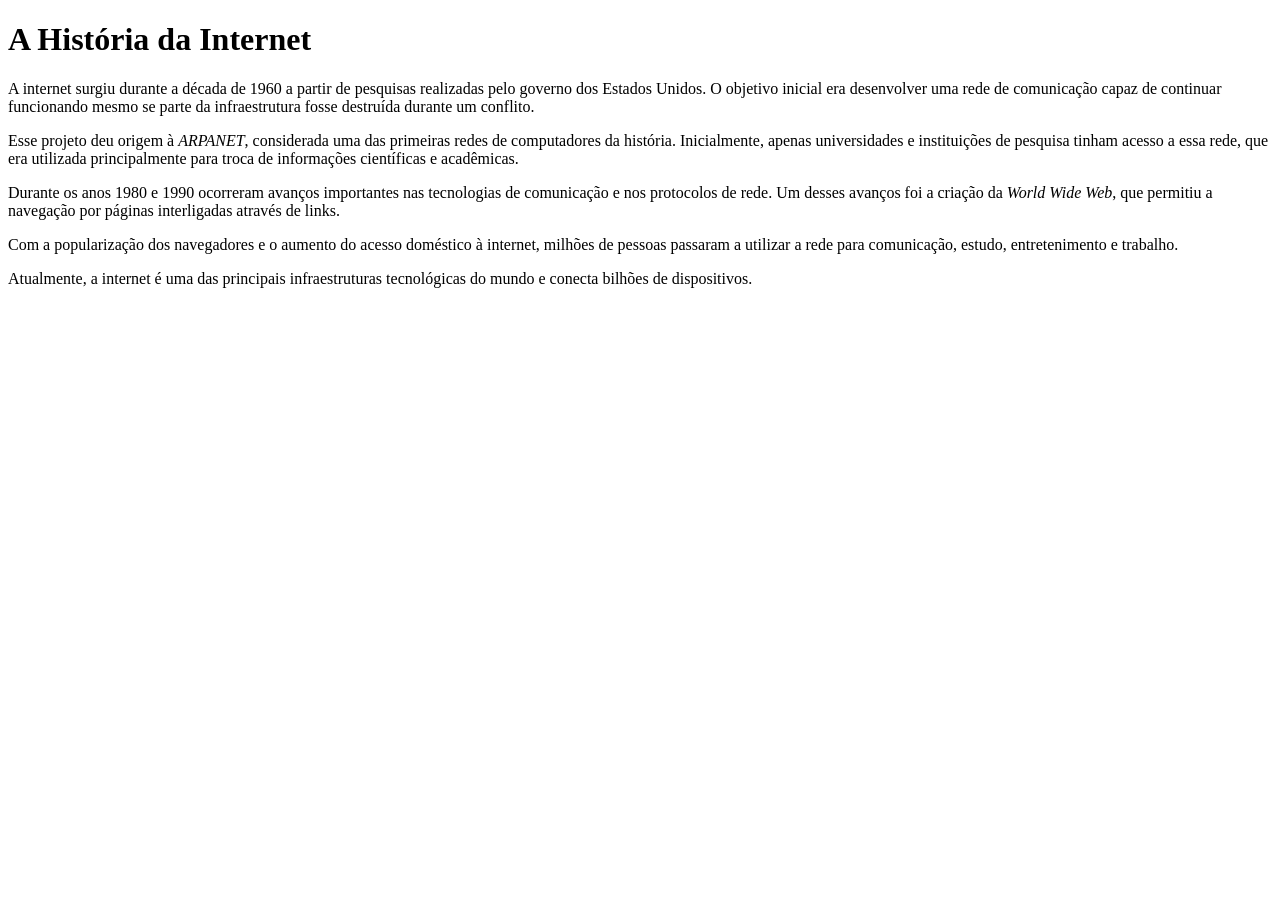
<file: Atv01/index.html>
<!DOCTYPE html>
<html lang="en">
<head>
    <meta charset="UTF-8">
    <meta name="viewport" content="width=device-width, initial-scale=1.0">
    <title>Exercicio01</title>
</head>
<body>
    <h1>A História da Internet</h1>

    <p>A internet surgiu durante a década de 1960 a partir de pesquisas realizadas pelo governo dos Estados Unidos. O objetivo inicial era desenvolver uma rede de comunicação capaz de continuar funcionando mesmo se parte da infraestrutura fosse destruída durante um conflito.</p>
    <p>Esse projeto deu origem à <i>ARPANET</i>, considerada uma das primeiras redes de computadores da história. Inicialmente, apenas universidades e instituições de pesquisa tinham acesso a essa rede, que era utilizada principalmente para troca de informações científicas e acadêmicas.</p>
    <p>Durante os anos 1980 e 1990 ocorreram avanços importantes nas tecnologias de comunicação e nos protocolos de rede. Um desses avanços foi a criação da <i>World Wide Web</i>, que permitiu a navegação por páginas interligadas através de links.</p>
    <p>Com a popularização dos navegadores e o aumento do acesso doméstico à internet, milhões de pessoas passaram a utilizar a rede para comunicação, estudo, entretenimento e trabalho.</p>
    <p>Atualmente, a internet é uma das principais infraestruturas tecnológicas do mundo e conecta bilhões de dispositivos.</p>


</body>
</html>
</file>
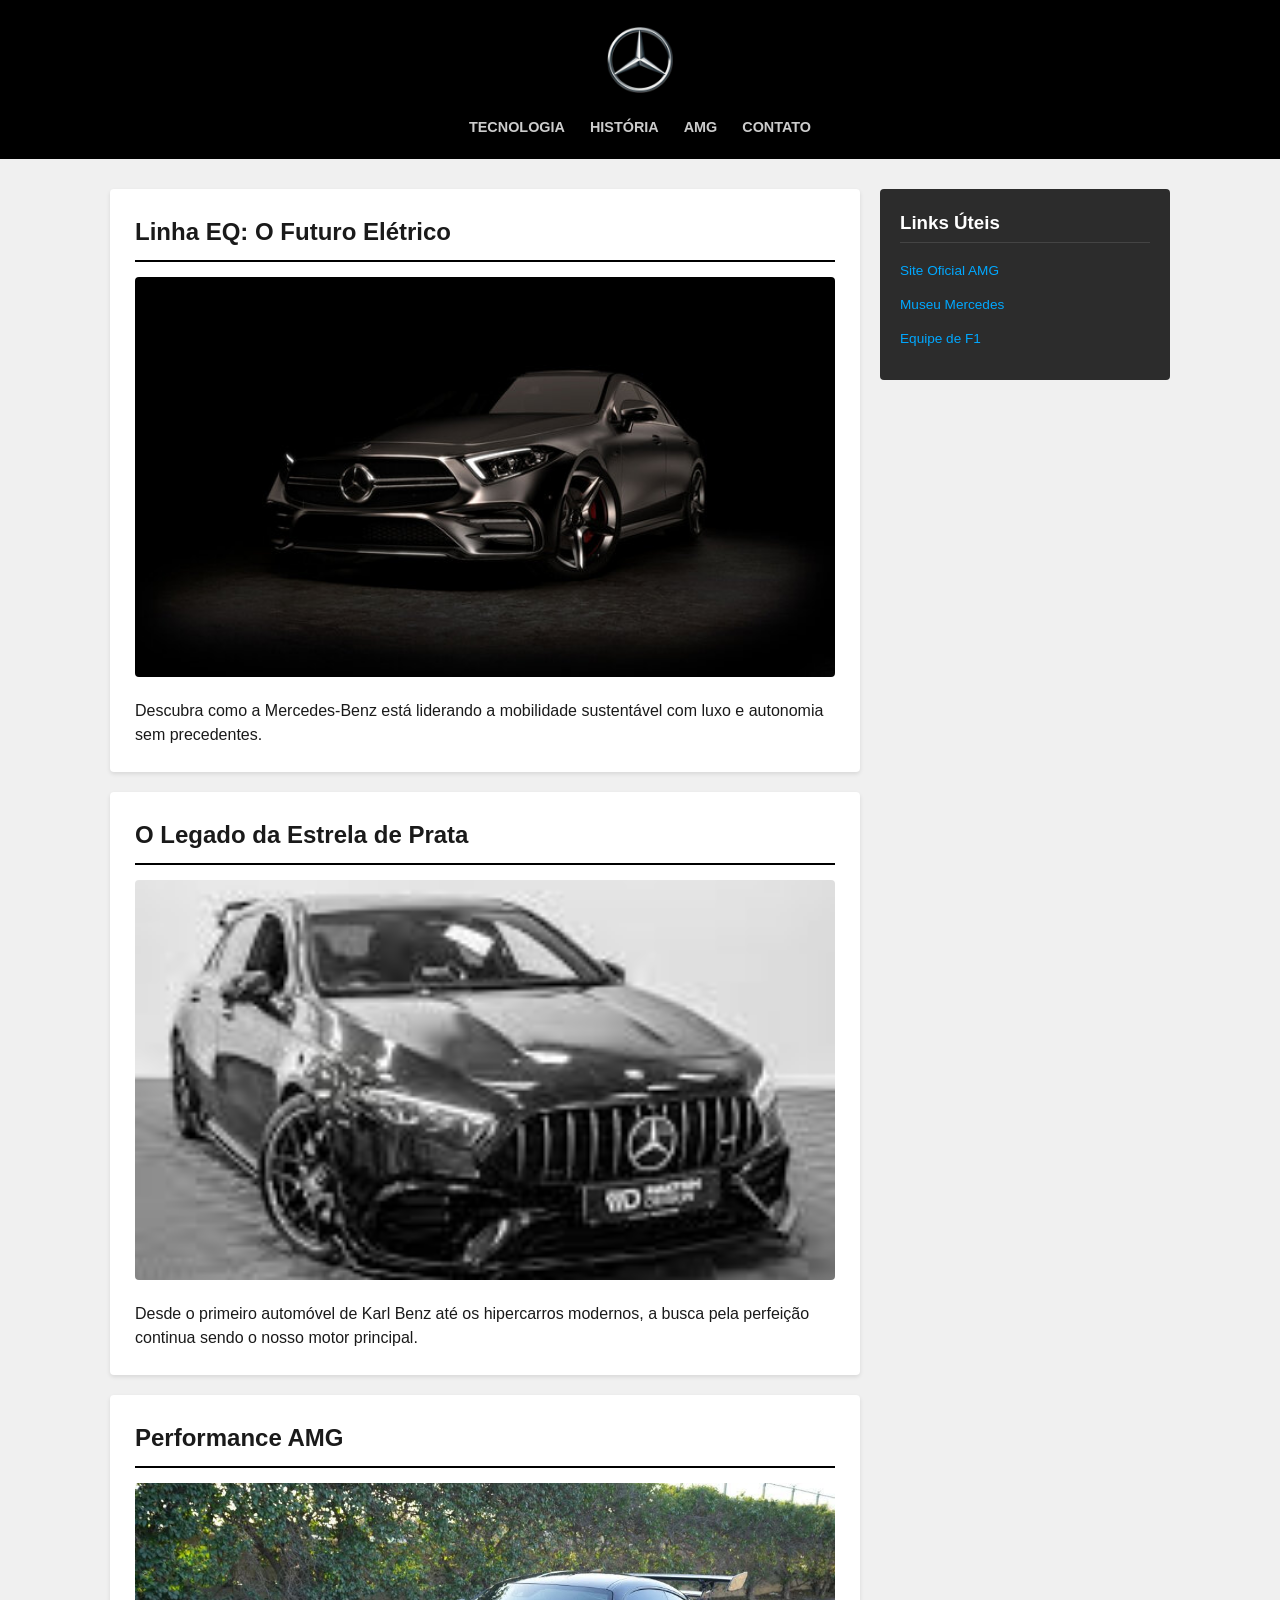
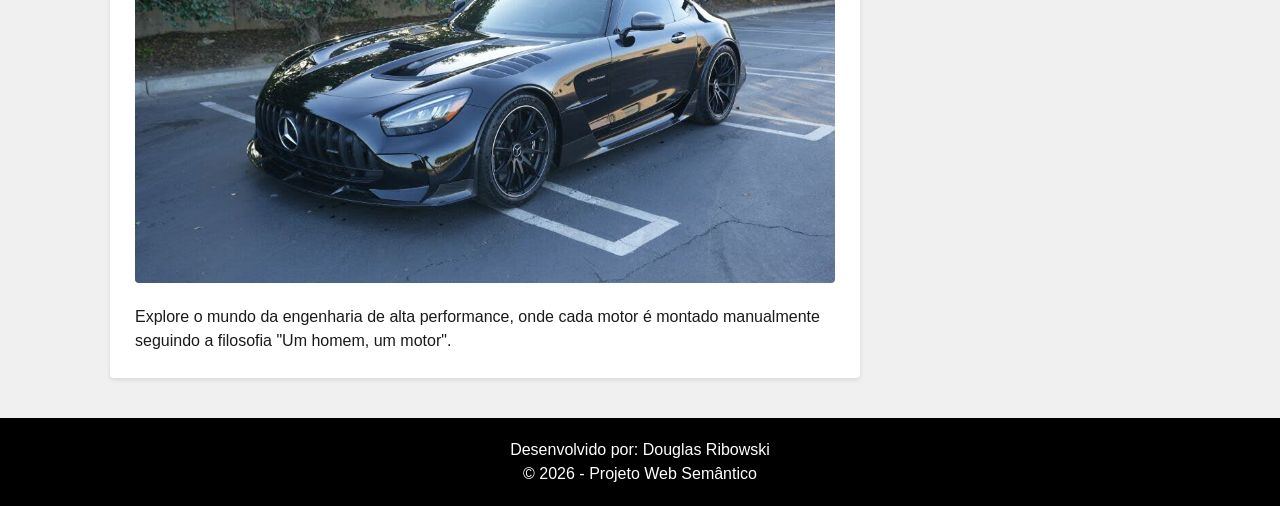
<file: atv04/index.html>
<!DOCTYPE html>
<html lang="pt-br">
<head>
    <meta charset="UTF-8">
    <meta name="viewport" content="width=device-width, initial-scale=1.0">
    <title>Mercedes-Benz Blog</title>
    <link rel="stylesheet" href="style.css">
</head>
<body>

    <header class="main-header">
        <a href="https://www.mercedes-benz.com.br" target="_blank">
            <img src="./img/logo.jpg" alt="Mercedes Logo" class="logo">
        </a>
        <nav class="main-nav">
            <ul>
                <li><a href="#tecnologia">Tecnologia</a></li>
                <li><a href="#historia">História</a></li>
                <li><a href="#amg">AMG</a></li>
                <li><a href="https://www.mercedes-benz.com.br/institucional/contato" target="_blank">Contato</a></li>
            </ul>
        </nav>
    </header>

    <div class="container">
        <main class="content-area">
            <section id="tecnologia" class="news-section">
                <h2>Linha EQ: O Futuro Elétrico</h2>
                <img src="./img/mercedessedan.jpg" alt="Mercedes Sedan" class="post-img">
                <p>Descubra como a Mercedes-Benz está liderando a mobilidade sustentável com luxo e autonomia sem precedentes.</p>
            </section>

            <article id="historia" class="featured-article">
                <h2>O Legado da Estrela de Prata</h2>
                <img src="./img/mercedesheath.jpg" alt="Mercedes Hatch" class="post-img">
                <p>Desde o primeiro automóvel de Karl Benz até os hipercarros modernos, a busca pela perfeição continua sendo o nosso motor principal.</p>
            </article>

            <section id="amg" class="performance-section">
                <h2>Performance AMG</h2>
                <img src="./img/mercedes amg.jpg" alt="Mercedes AMG GT" class="post-img">
                <p>Explore o mundo da engenharia de alta performance, onde cada motor é montado manualmente seguindo a filosofia "Um homem, um motor".</p>
            </section>
        </main>

        <aside class="sidebar">
            <h3>Links Úteis</h3>
            <ul>
                <li><a href="https://www.mercedes-amg.com" target="_blank">Site Oficial AMG</a></li>
                <li><a href="https://www.mercedes-benz.com/en/art-and-culture/museum/" target="_blank">Museu Mercedes</a></li>
                <li><a href="https://www.mercedesamgf1.com" target="_blank">Equipe de F1</a></li>
            </ul>
        </aside>
    </div>

    <footer class="main-footer">
        <p>Desenvolvido por: Douglas Ribowski</p>
        <p>&copy; 2026 - Projeto Web Semântico</p>
    </footer>

</body>
</html>
</file>
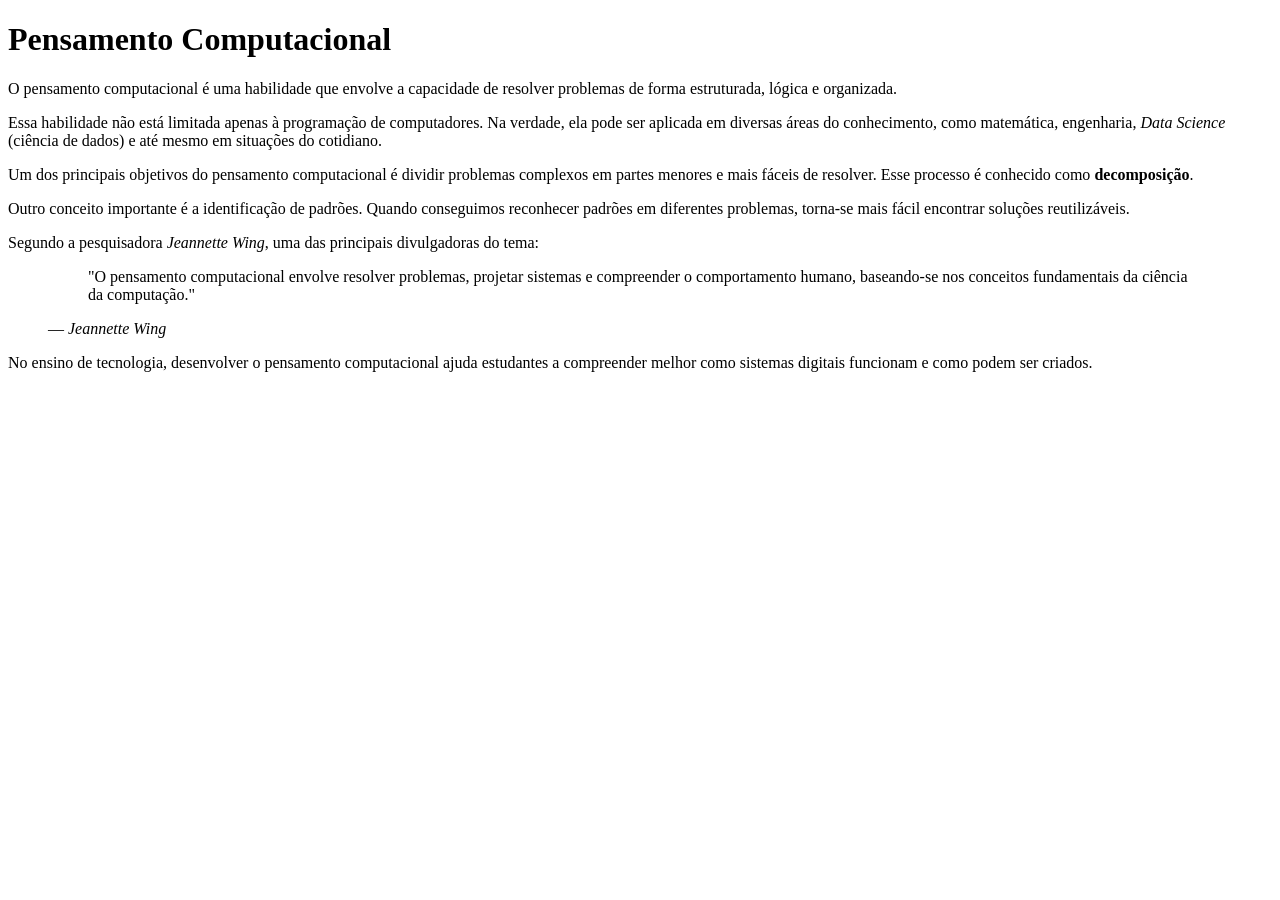
<file: Atv01/indexm.html>
<!DOCTYPE html>
<html lang="pt-br">
<head>
    <meta charset="UTF-8">
    <title>Ecercicio02</title>
</head>
<body>

    <h1>Pensamento Computacional</h1>

    <p>O pensamento computacional é uma habilidade que envolve a capacidade de resolver problemas de forma estruturada, lógica e organizada.</p>

    <p>Essa habilidade não está limitada apenas à programação de computadores. Na verdade, ela pode ser aplicada em diversas áreas do conhecimento, como matemática, engenharia, <i lang="en">Data Science</i> (ciência de dados) e até mesmo em situações do cotidiano.</p>

    <p>Um dos principais objetivos do pensamento computacional é dividir problemas complexos em partes menores e mais fáceis de resolver. Esse processo é conhecido como <b>decomposição</b>.</p>

    <p>Outro conceito importante é a identificação de padrões. Quando conseguimos reconhecer padrões em diferentes problemas, torna-se mais fácil encontrar soluções reutilizáveis.</p>

    <p>Segundo a pesquisadora <cite>Jeannette Wing</cite>, uma das principais divulgadoras do tema:</p>

    <figure>
        <blockquote cite="https://www.cs.cmu.edu/~15110-s13/Wing06-ct.pdf">
            <p>"O pensamento computacional envolve resolver problemas, projetar sistemas e compreender o comportamento humano, baseando-se nos conceitos fundamentais da ciência da computação."</p>
        </blockquote>
        <figcaption>— <cite>Jeannette Wing</cite></figcaption>
    </figure>

    <p>No ensino de tecnologia, desenvolver o pensamento computacional ajuda estudantes a compreender melhor como sistemas digitais funcionam e como podem ser criados.</p>

</body>
</html>
</file>
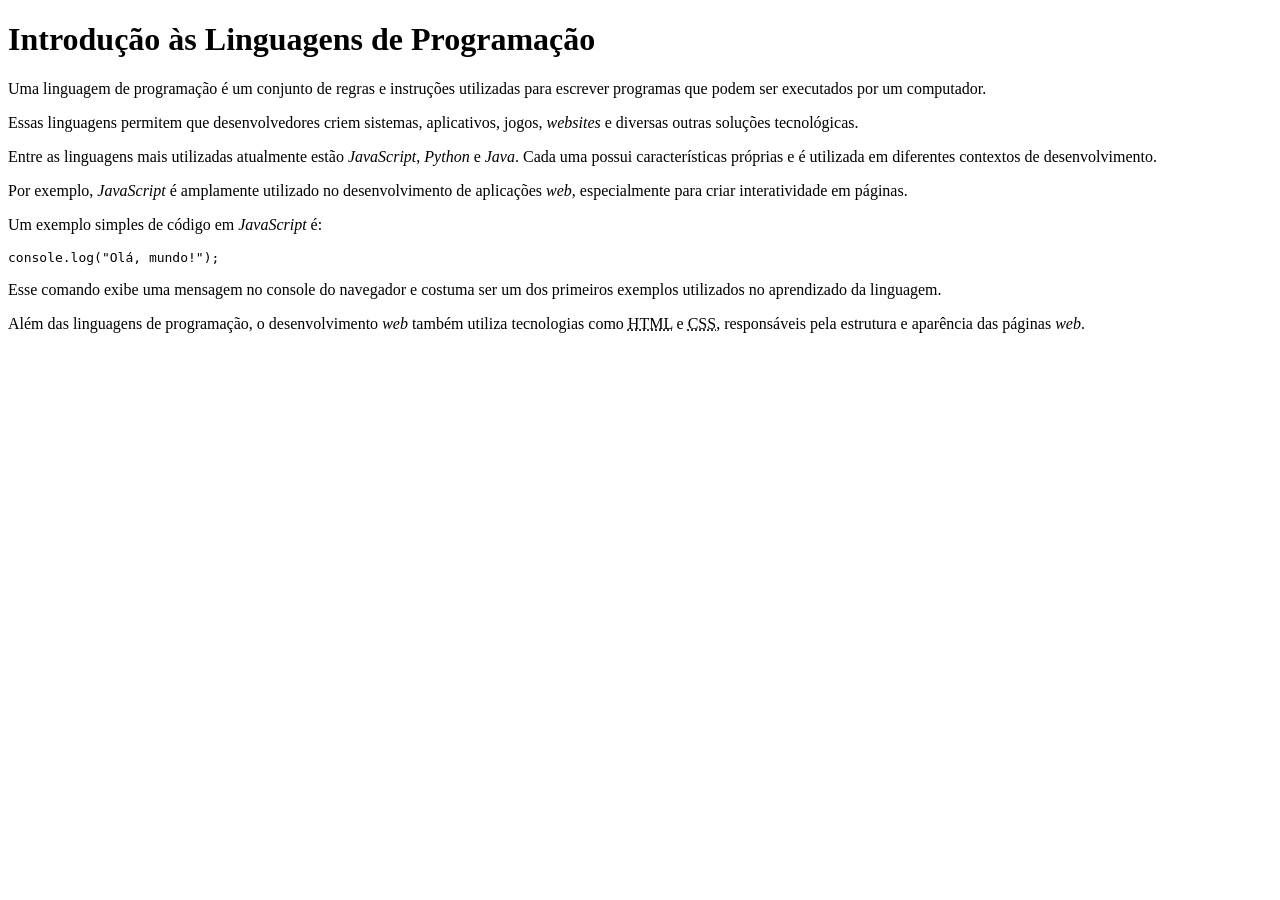
<file: Atv01/indexn.html>
<!DOCTYPE html>
<html lang="pt-br">
<head>
    <meta charset="UTF-8">
    <title>Exercicio03</title>
</head>
<body>

    <h1>Introdução às Linguagens de Programação</h1>

    <p>Uma linguagem de programação é um conjunto de regras e instruções utilizadas para escrever programas que podem ser executados por um computador.</p>

    <p>Essas linguagens permitem que desenvolvedores criem sistemas, aplicativos, jogos, <i lang="en">websites</i> e diversas outras soluções tecnológicas.</p>

    <p>Entre as linguagens mais utilizadas atualmente estão <i lang="en">JavaScript</i>, <i lang="en">Python</i> e <i lang="en">Java</i>. Cada uma possui características próprias e é utilizada em diferentes contextos de desenvolvimento.</p>

    <p>Por exemplo, <i lang="en">JavaScript</i> é amplamente utilizado no desenvolvimento de aplicações <i lang="en">web</i>, especialmente para criar interatividade em páginas.</p>

    <p>Um exemplo simples de código em <i lang="en">JavaScript</i> é:</p>

    <pre><code>console.log("Olá, mundo!");</code></pre>

    <p>Esse comando exibe uma mensagem no console do navegador e costuma ser um dos primeiros exemplos utilizados no aprendizado da linguagem.</p>

    <p>Além das linguagens de programação, o desenvolvimento <i lang="en">web</i> também utiliza tecnologias como 
        <abbr title="HyperText Markup Language">HTML</abbr> e 
        <abbr title="Cascading Style Sheets">CSS</abbr>, responsáveis pela estrutura e aparência das páginas <i lang="en">web</i>.
    </p>

</body>
</html>
</file>
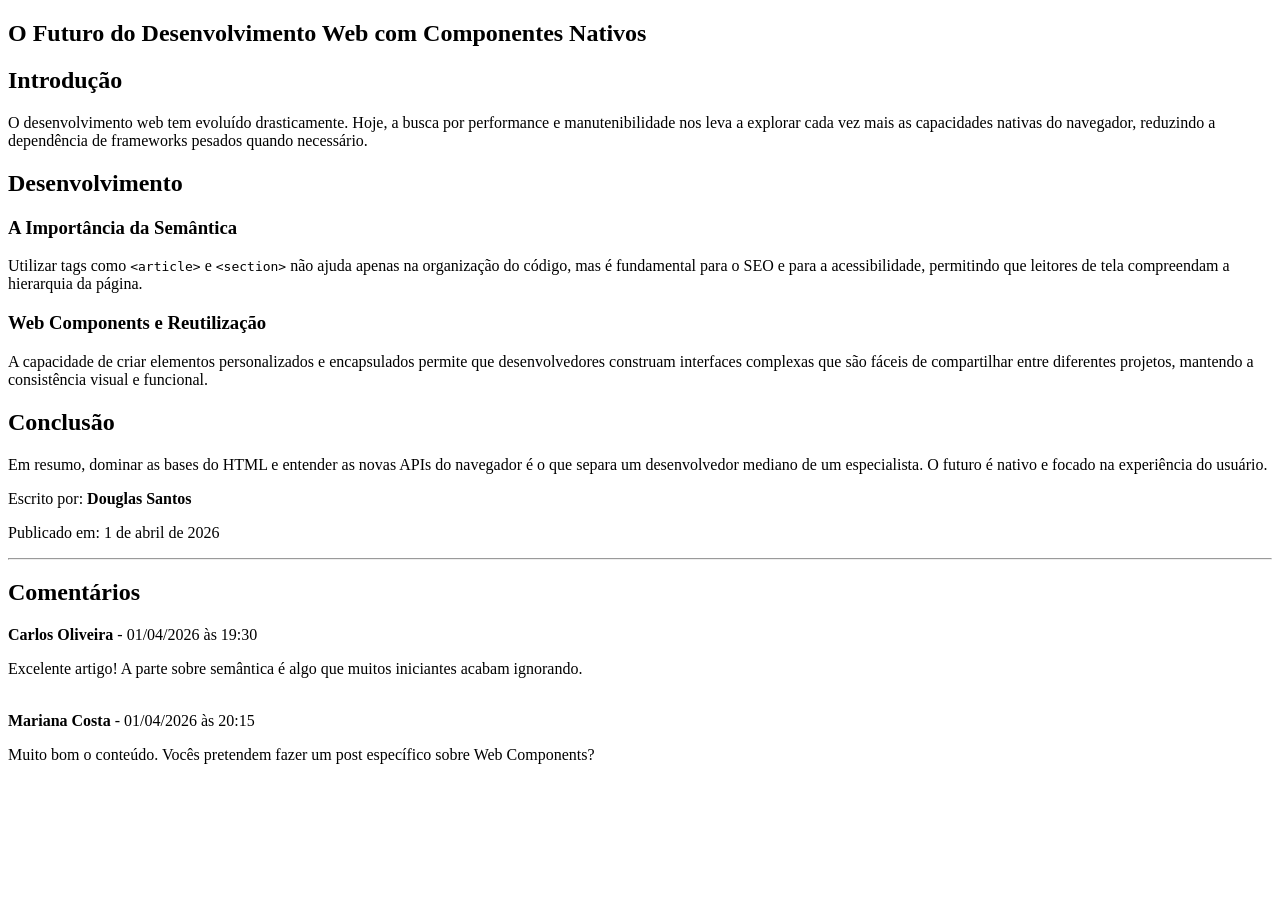
<file: atv02/exDois.html>
<!DOCTYPE html>
<html lang="pt-br">
<head>
    <meta charset="UTF-8">
    <title>Artigo de Blog - HTML Semântico</title>
</head>
<body>

    <article>
        <header>
            <h1>O Futuro do Desenvolvimento Web com Componentes Nativos</h1>
        </header>

        <section>
            <h2>Introdução</h2>
            <p>
                O desenvolvimento web tem evoluído drasticamente. Hoje, a busca por performance e 
                manutenibilidade nos leva a explorar cada vez mais as capacidades nativas do navegador, 
                reduzindo a dependência de frameworks pesados quando necessário.
            </p>
        </section>

        <section>
            <h2>Desenvolvimento</h2>
            
            <h3>A Importância da Semântica</h3>
            <p>
                Utilizar tags como <code>&lt;article&gt;</code> e <code>&lt;section&gt;</code> não ajuda apenas 
                na organização do código, mas é fundamental para o SEO e para a acessibilidade, permitindo 
                que leitores de tela compreendam a hierarquia da página.
            </p>

            <h3>Web Components e Reutilização</h3>
            <p>
                A capacidade de criar elementos personalizados e encapsulados permite que desenvolvedores 
                construam interfaces complexas que são fáceis de compartilhar entre diferentes projetos, 
                mantendo a consistência visual e funcional.
            </p>
        </section>

        <section>
            <h2>Conclusão</h2>
            <p>
                Em resumo, dominar as bases do HTML e entender as novas APIs do navegador é o que separa 
                um desenvolvedor mediano de um especialista. O futuro é nativo e focado na experiência do usuário.
            </p>
        </section>

        <footer>
            <p>Escrito por: <strong>Douglas Santos</strong></p>
            <p>Publicado em: <time datetime="2026-04-01">1 de abril de 2026</time></p>
        </footer>

        <hr>

        <section>
            <h2>Comentários</h2>

            <article>
                <header>
                    <strong>Carlos Oliveira</strong> - <time datetime="2026-04-01T19:30">01/04/2026 às 19:30</time>
                </header>
                <p>Excelente artigo! A parte sobre semântica é algo que muitos iniciantes acabam ignorando.</p>
            </article>

            <br>

            <article>
                <header>
                    <strong>Mariana Costa</strong> - <time datetime="2026-04-01T20:15">01/04/2026 às 20:15</time>
                </header>
                <p>Muito bom o conteúdo. Vocês pretendem fazer um post específico sobre Web Components?</p>
            </article>
        </section>
    </article>
</body>
</html>
</file>
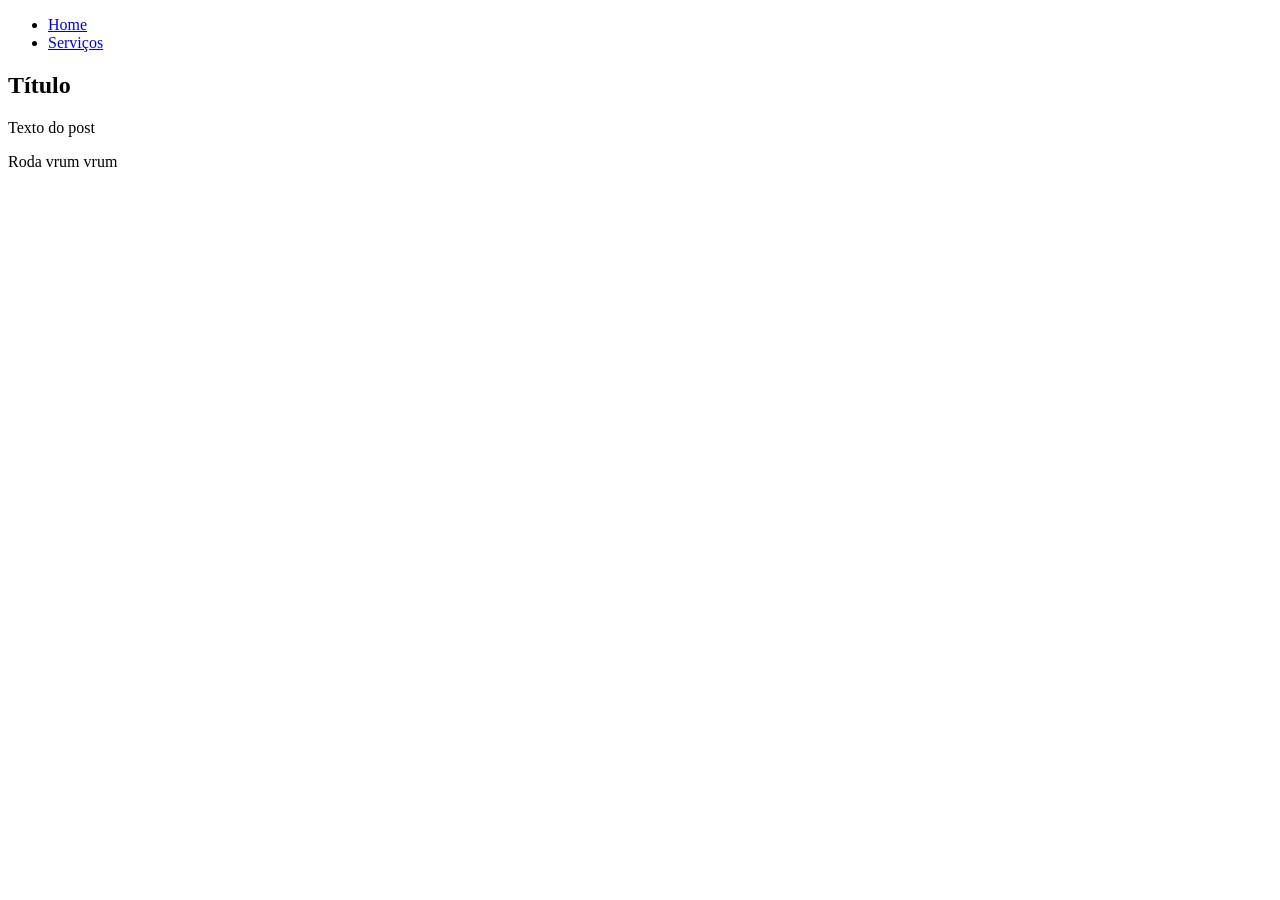
<file: atv02/exQuatro.html>
<!DOCTYPE html>
<html lang="pt-br">
<head>
    <meta charset="UTF-8">
    <meta name="viewport" content="width=device-width, initial-scale=1.0">
    <title>atvQuatro</title>
</head>
<body>
    <nav>
    <ul>
        <li><a href="#">Home</a></li>
        <li><a href="#">Serviços</a></li>
    </ul>
</nav>

<main>
    <article>
        
    <header>
        <h1>Título</h1>
    </header>
    <section>
        <p>Texto do post</p>
    </section>

    </article>
</main>

<footer>
    <p>Roda vrum vrum</p>
</footer>
</body>
</html>
</file>
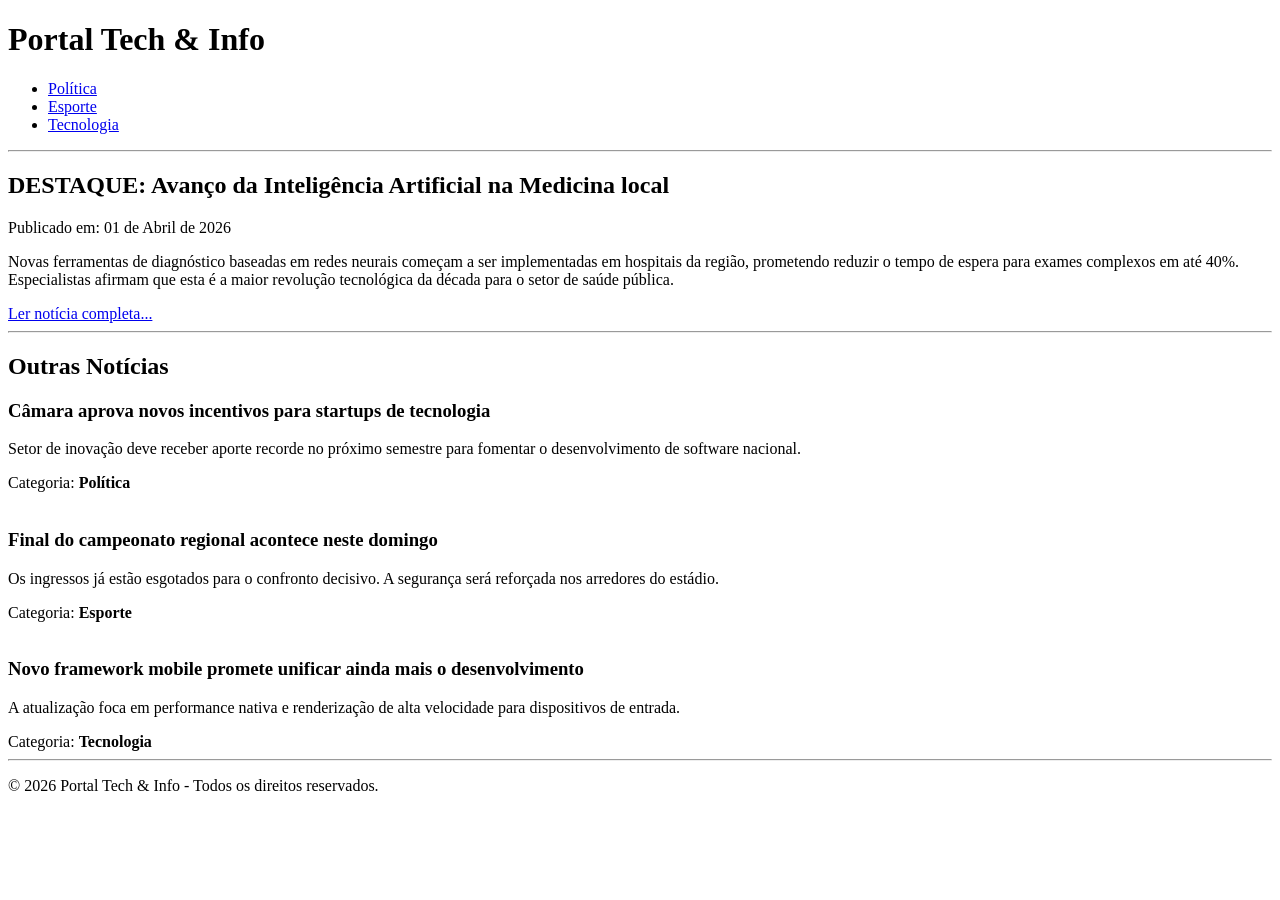
<file: atv02/exTres.html>
<!DOCTYPE html>
<html lang="pt-br">
<head>
    <meta charset="UTF-8">
    <title>Portal de Notícias - Tech & Info</title>
</head>
<body>

    <header>
        <h1>Portal Tech & Info</h1>
    </header>

    <nav>
        <ul>
            <li><a href="#politica">Política</a></li>
            <li><a href="#esporte">Esporte</a></li>
            <li><a href="#tecnologia">Tecnologia</a></li>
        </ul>
    </nav>

    <hr>

    <main>
        <section id="destaque">
            <article>
                <header>
                    <h2>DESTAQUE: Avanço da Inteligência Artificial na Medicina local</h2>
                    <p>Publicado em: <time datetime="2026-04-01">01 de Abril de 2026</time></p>
                </header>
                <p>
                    Novas ferramentas de diagnóstico baseadas em redes neurais começam a ser implementadas em hospitais da região, 
                    prometendo reduzir o tempo de espera para exames complexos em até 40%. Especialistas afirmam que esta é a 
                    maior revolução tecnológica da década para o setor de saúde pública.
                </p>
                <a href="#">Ler notícia completa...</a>
            </article>
        </section>

        <hr>

        <section id="secundarias">
            <h2>Outras Notícias</h2>

            <article>
                <h3>Câmara aprova novos incentivos para startups de tecnologia</h3>
                <p>Setor de inovação deve receber aporte recorde no próximo semestre para fomentar o desenvolvimento de software nacional.</p>
                <footer>Categoria: <strong>Política</strong></footer>
            </article>

            <br>

            <article>
                <h3>Final do campeonato regional acontece neste domingo</h3>
                <p>Os ingressos já estão esgotados para o confronto decisivo. A segurança será reforçada nos arredores do estádio.</p>
                <footer>Categoria: <strong>Esporte</strong></footer>
            </article>

            <br>

            <article>
                <h3>Novo framework mobile promete unificar ainda mais o desenvolvimento</h3>
                <p>A atualização foca em performance nativa e renderização de alta velocidade para dispositivos de entrada.</p>
                <footer>Categoria: <strong>Tecnologia</strong></footer>
            </article>
        </section>
    </main>

    <hr>

    <footer>
        <p>&copy; 2026 Portal Tech & Info - Todos os direitos reservados.</p>
    </footer>
</body>
</html>
</file>
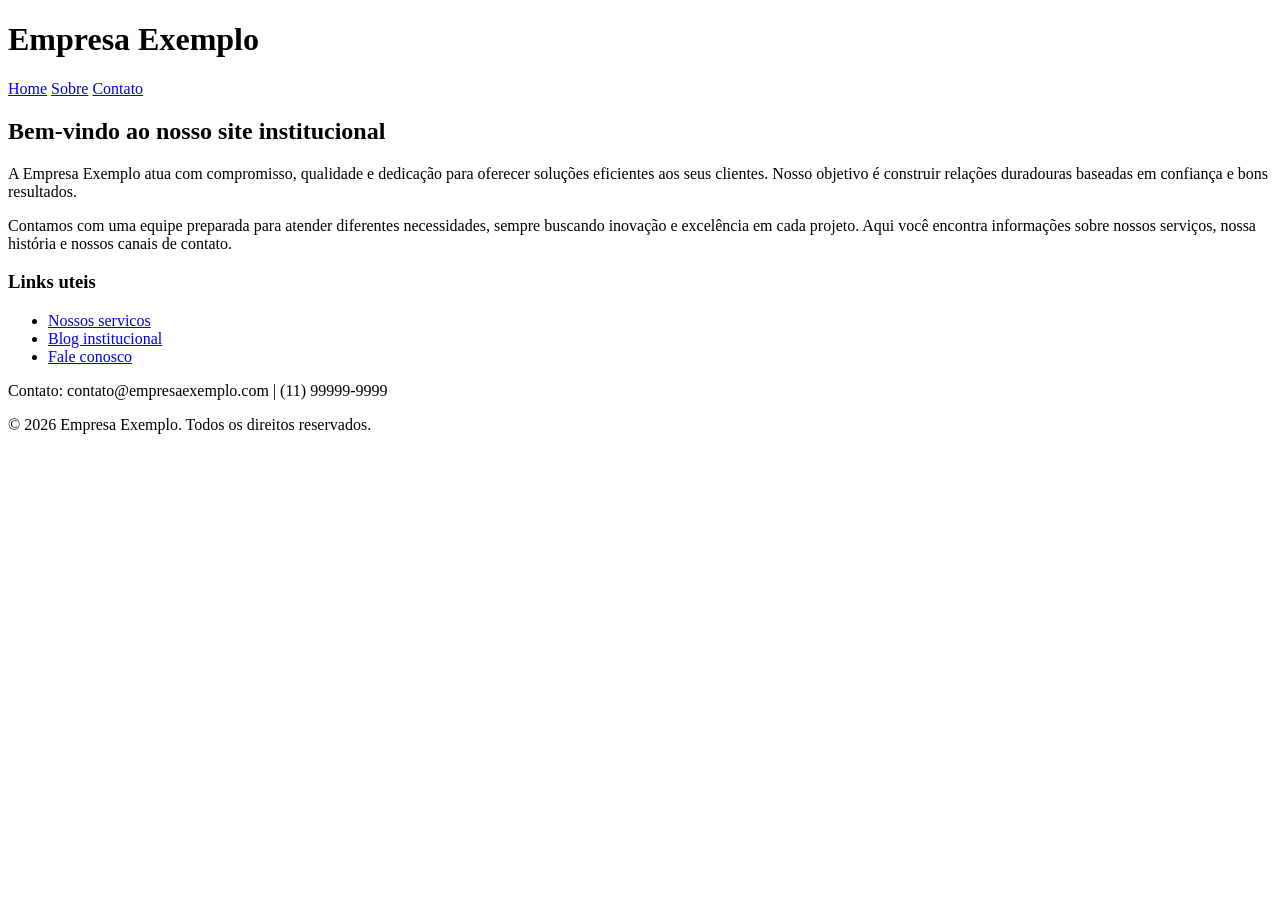
<file: atv02/exUm.html>
<!DOCTYPE html>
<html lang="pt-BR">
<head>
    <meta charset="UTF-8">
    <meta name="viewport" content="width=device-width, initial-scale=1.0">
    <title>Empresa Exemplo</title>
</head>
<body>
    <header>
        <h1>Empresa Exemplo</h1>
        <nav>
            <a href="#">Home</a>
            <a href="#">Sobre</a>
            <a href="#">Contato</a>
        </nav>
    </header>

    <main>
        <section>
            <h2>Bem-vindo ao nosso site institucional</h2>
            <p>
                A Empresa Exemplo atua com compromisso, qualidade e dedicação para oferecer
                soluções eficientes aos seus clientes. Nosso objetivo é construir relações
                duradouras baseadas em confiança e bons resultados.
            </p>
            <p>
                Contamos com uma equipe preparada para atender diferentes necessidades, sempre
                buscando inovação e excelência em cada projeto. Aqui você encontra informações
                sobre nossos serviços, nossa história e nossos canais de contato.
            </p>
        </section>

        <aside>
            <h3>Links uteis</h3>
            <ul>
                <li><a href="#">Nossos servicos</a></li>
                <li><a href="#">Blog institucional</a></li>
                <li><a href="#">Fale conosco</a></li>
            </ul>
        </aside>
    </main>

    <footer>
        <p>Contato: contato@empresaexemplo.com | (11) 99999-9999</p>
        <p>&copy; 2026 Empresa Exemplo. Todos os direitos reservados.</p>
    </footer>
</body>
</html>
</file>
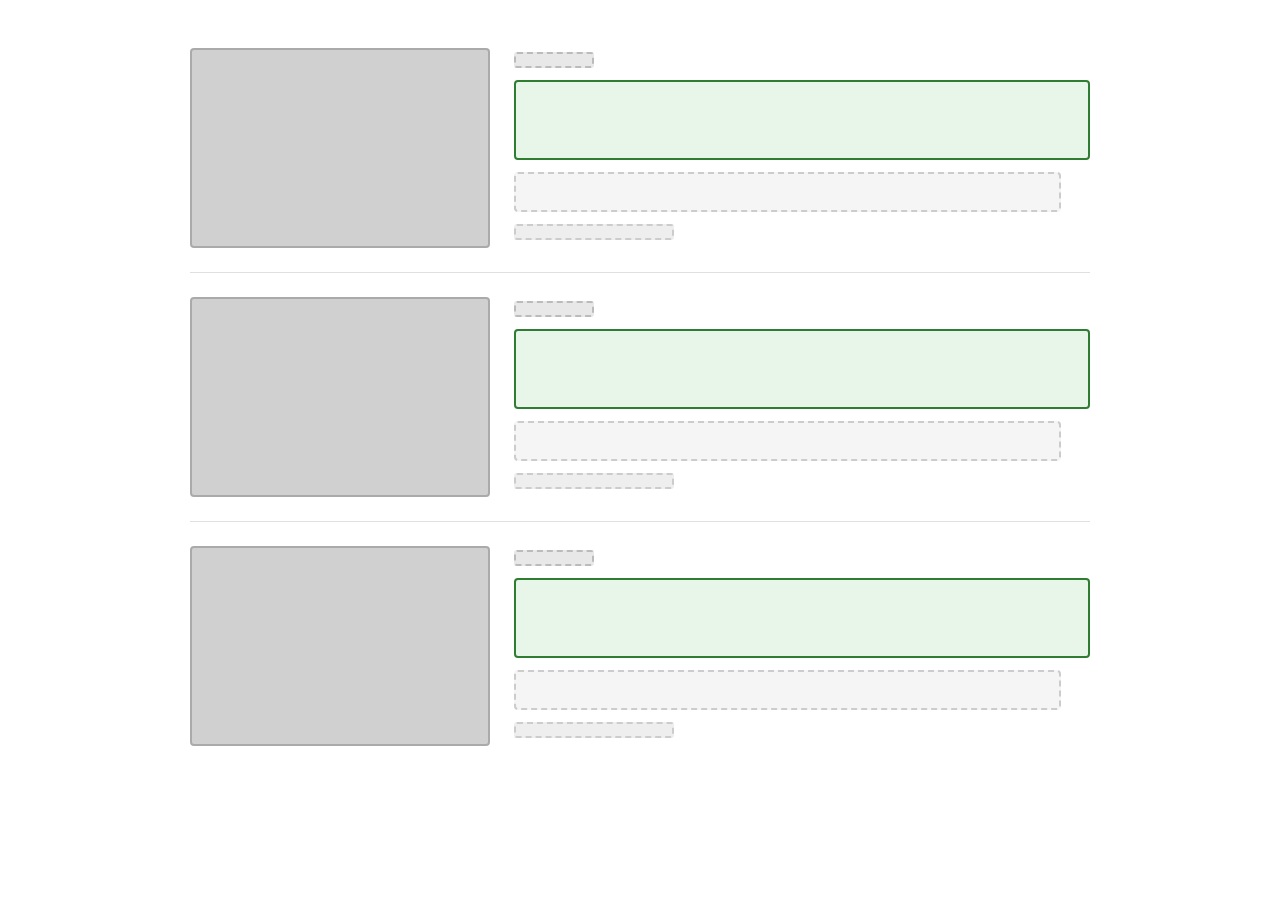
<file: atv03/layoutCinco.html>
<!DOCTYPE html>
<html lang="en">

<head>
    <meta charset="UTF-8">
    <meta name="viewport" content="width=device-width, initial-scale=1.0">
    <title>LayoutCinco</title>
    <link rel="stylesheet" href="telaCinco.css">
</head>

<body>
    <main>

        <article class="news-item">
            <div class="news-img"></div>
            <div class="news-content">
                <div class="news-category"></div>
                <div class="news-title"></div>
                <div class="news-subtitle"></div>
                <div class="news-meta"></div>
            </div>
        </article>

        <hr class="divider" />

        <article class="news-item">
            <div class="news-img"></div>
            <div class="news-content">
                <div class="news-category"></div>
                <div class="news-title"></div>
                <div class="news-subtitle"></div>
                <div class="news-meta"></div>
            </div>
        </article>

        <hr class="divider" />

        <article class="news-item">
            <div class="news-img"></div>
            <div class="news-content">
                <div class="news-category"></div>
                <div class="news-title"></div>
                <div class="news-subtitle"></div>
                <div class="news-meta"></div>
            </div>
        </article>

    </main>
</body>

</html>
</file>
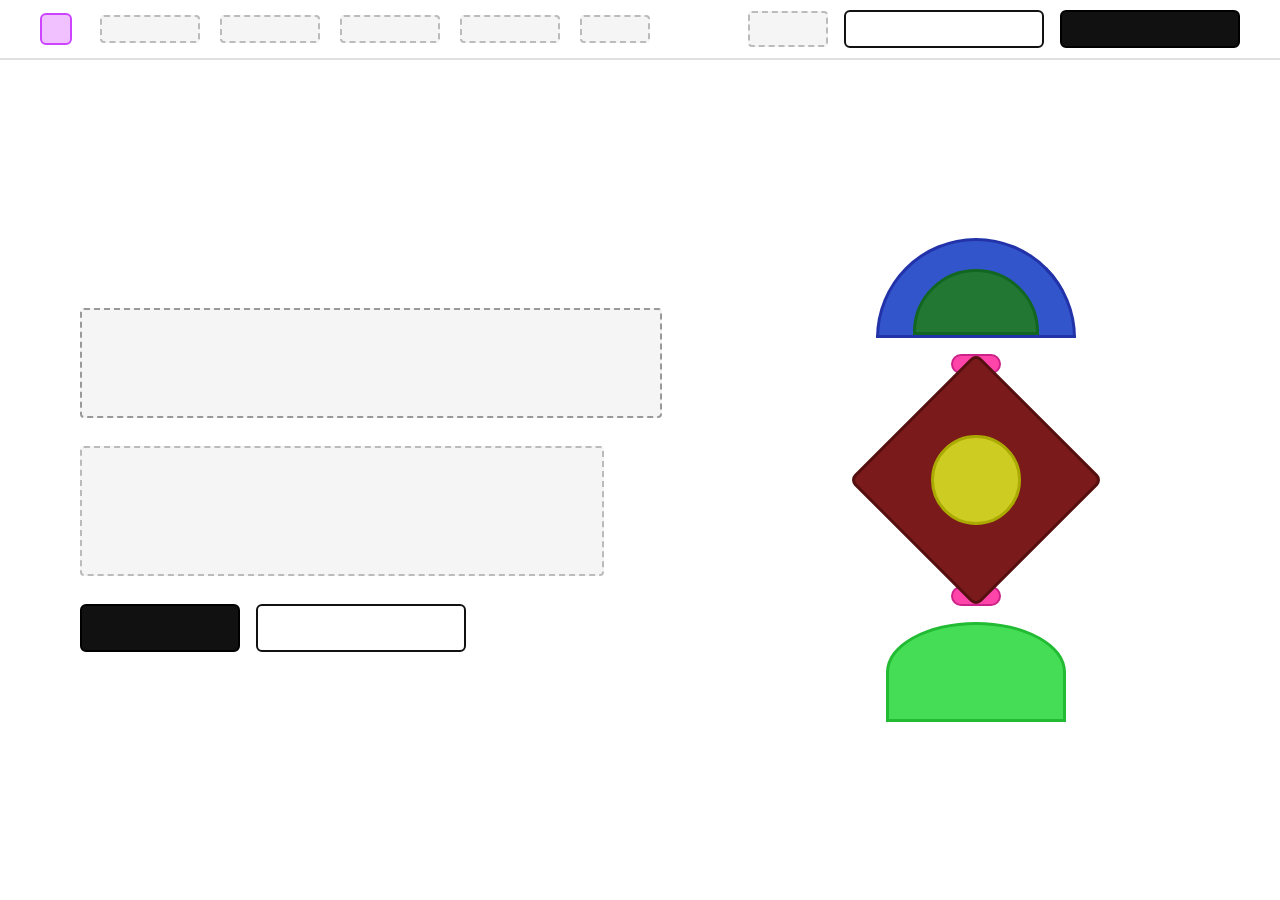
<file: atv03/layoutDois.html>
<!DOCTYPE html>
<html lang="en">

<head>
    <meta charset="UTF-8">
    <meta name="viewport" content="width=device-width, initial-scale=1.0">
    <title>LayoutDois</title>
    <link rel="stylesheet" href="telaDois.css">
</head>

<body>
    <header>
        <div class="header-left">
            <div class="logo"></div>
            <nav class="nav-links">
                <div class="nav-item"></div>
                <div class="nav-item"></div>
                <div class="nav-item"></div>
                <div class="nav-item"></div>
                <div class="nav-item-sm"></div>
            </nav>
        </div>
        <div class="header-right">
            <div class="btn-ghost"></div>
            <div class="btn-outline"></div>
            <div class="btn-solid"></div>
        </div>
    </header>

    <main>
        <section class="hero-left">
            <div class="hero-title"></div>
            <div class="hero-description"></div>
            <div class="hero-buttons">
                <div class="hero-btn-primary"></div>
                <div class="hero-btn-outline"></div>
            </div>
        </section>

        <section class="hero-right">
            <div class="deco-semicircle"></div>
            <div class="deco-pill-top"></div>
            <div class="deco-diamond">
                <div class="deco-diamond-inner"></div>
            </div>
            <div class="deco-pill-bottom"></div>
            <div class="deco-cloud"></div>
        </section>
    </main>
</body>

</html>
</file>
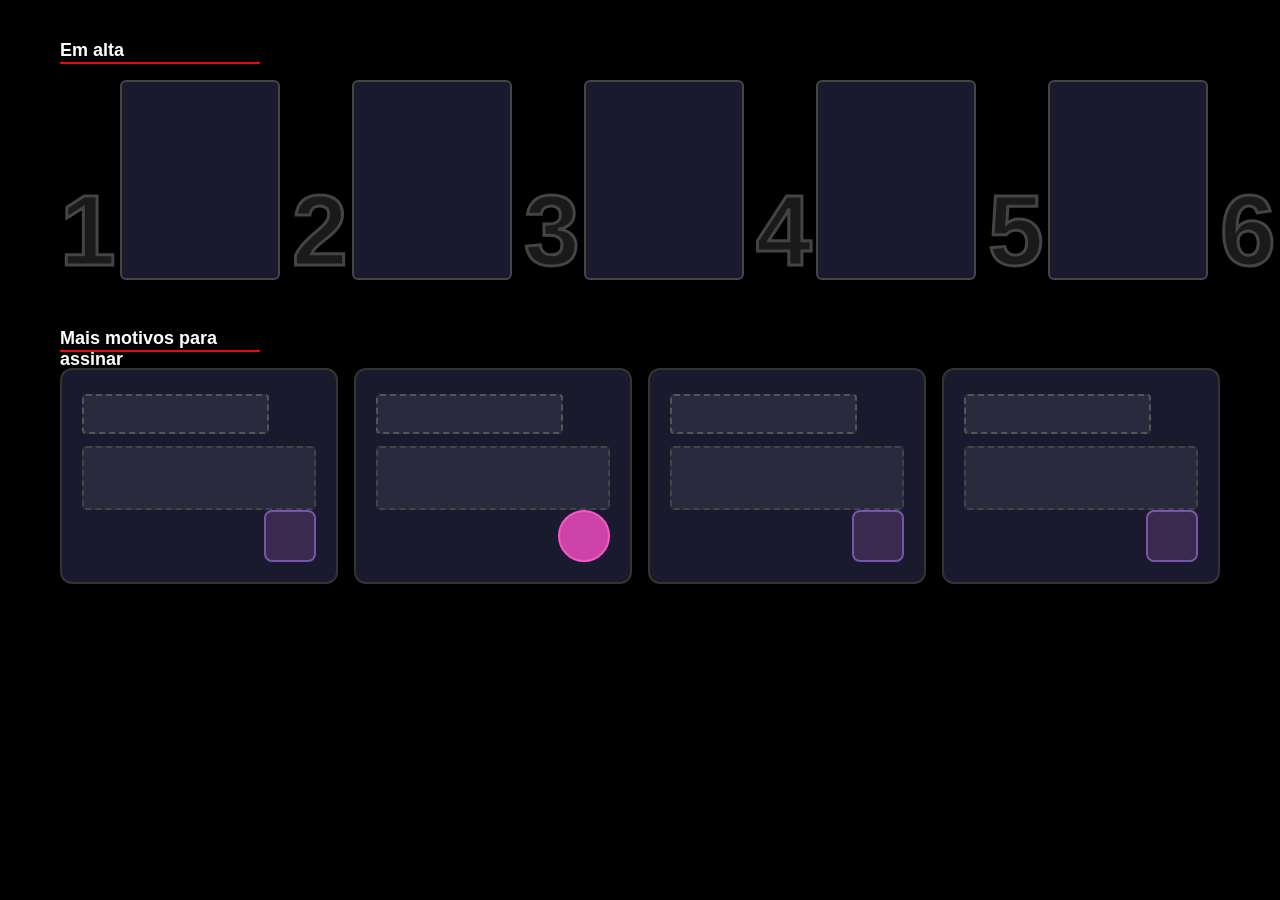
<file: atv03/layoutQuatro.html>
<!DOCTYPE html>
<html lang="en">

<head>
    <meta charset="UTF-8">
    <meta name="viewport" content="width=device-width, initial-scale=1.0">
    <title>LayoutQuatro</title>
    <link rel="stylesheet" href="telaquatro.css">
</head>

<body>
    <main>

    <section class="trending">
        <h2 class="section-title">Em alta</h2>
        <div class="carousel">
            <div class="card">
                <div class="card-number">1</div>
                <div class="card-img"></div>
            </div>
            <div class="card">
                <div class="card-number">2</div>
                <div class="card-img"></div>
            </div>
            <div class="card">
                <div class="card-number">3</div>
                <div class="card-img"></div>
            </div>
            <div class="card">
                <div class="card-number">4</div>
                <div class="card-img"></div>
            </div>
            <div class="card">
                <div class="card-number">5</div>
                <div class="card-img"></div>
            </div>
            <div class="card">
                <div class="card-number">6</div>
                <div class="card-img"></div>
            </div>
            <div class="carousel-arrow"></div>
        </div>
    </section>

    <section class="reasons">
        <h2 class="section-title">Mais motivos para assinar</h2>
        <div class="cards-grid">
            <div class="reason-card">
                <div class="reason-text-block">
                    <div class="reason-title"></div>
                    <div class="reason-desc"></div>
                </div>
                <div class="reason-icon"></div>
            </div>
            <div class="reason-card">
                <div class="reason-text-block">
                    <div class="reason-title"></div>
                    <div class="reason-desc"></div>
                </div>
                <div class="reason-icon icon-circle"></div>
            </div>
            <div class="reason-card">
                <div class="reason-text-block">
                    <div class="reason-title"></div>
                    <div class="reason-desc"></div>
                </div>
                <div class="reason-icon"></div>
            </div>
            <div class="reason-card">
                <div class="reason-text-block">
                    <div class="reason-title"></div>
                    <div class="reason-desc"></div>
                </div>
                <div class="reason-icon"></div>
            </div>
        </div>
    </section>

    </main>
</body>

</html>
</file>
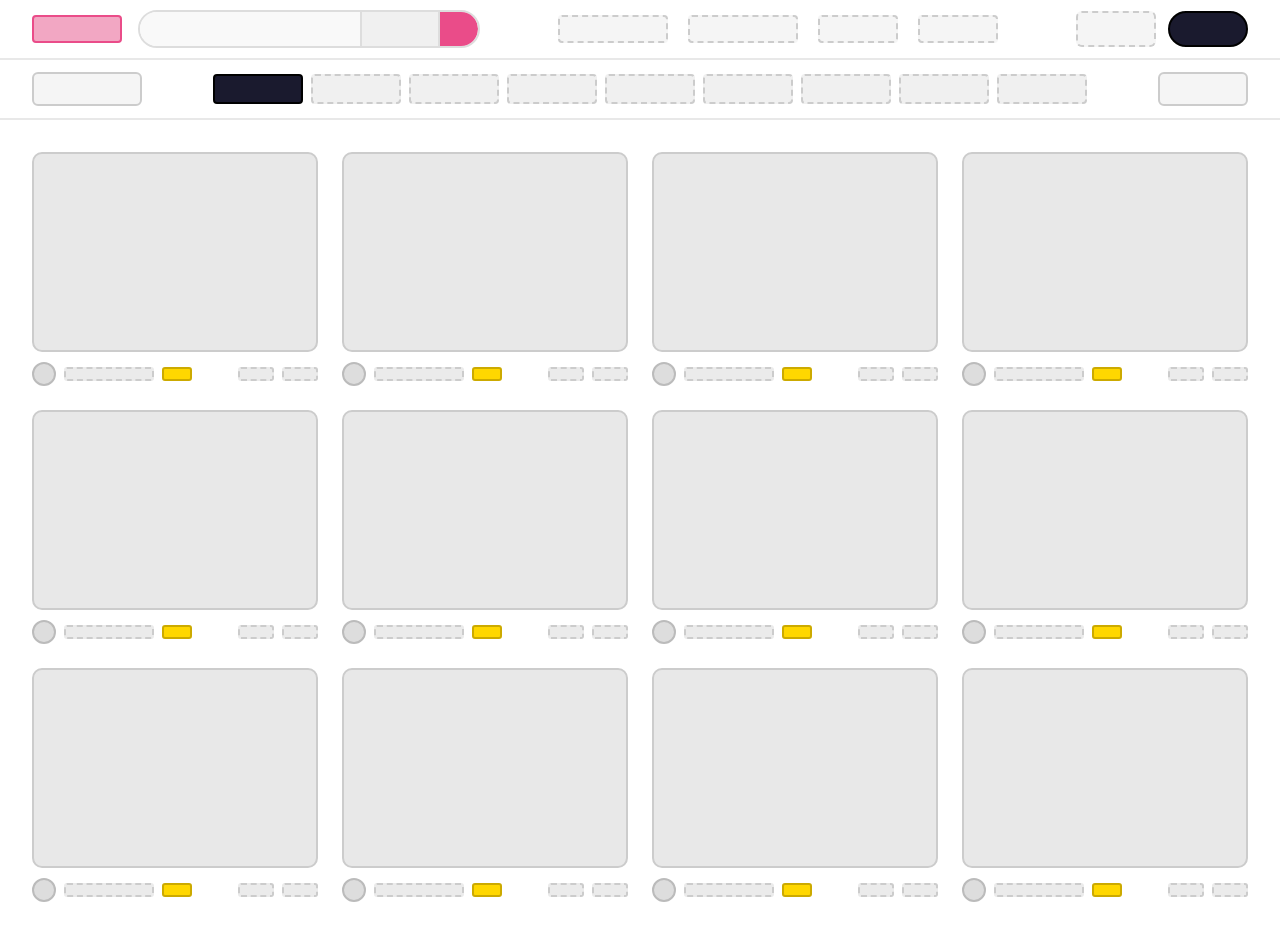
<file: atv03/layoutSeis.html>
<!DOCTYPE html>
<html lang="en">

<head>
    <meta charset="UTF-8">
    <meta name="viewport" content="width=device-width, initial-scale=1.0">
    <title>LayoutSeis</title>
    <link rel="stylesheet" href="telaSeis.css">
</head>

<body>
    <header>
        <div class="header-left">
            <div class="logo"></div>
            <div class="search-bar">
                <div class="search-input"></div>
                <div class="search-dropdown"></div>
                <div class="search-btn"></div>
            </div>
        </div>
        <nav class="header-nav">
            <div class="nav-item"></div>
            <div class="nav-item"></div>
            <div class="nav-item-sm"></div>
            <div class="nav-item-sm"></div>
        </nav>
        <div class="header-right">
            <div class="btn-ghost"></div>
            <div class="btn-solid"></div>
        </div>
    </header>

    <div class="filters-bar">
        <div class="filter-dropdown"></div>
        <div class="filter-tags">
            <div class="tag active"></div>
            <div class="tag"></div>
            <div class="tag"></div>
            <div class="tag"></div>
            <div class="tag"></div>
            <div class="tag"></div>
            <div class="tag"></div>
            <div class="tag"></div>
            <div class="tag"></div>
        </div>
        <div class="filter-btn"></div>
    </div>

    <main>
        <div class="grid">

            <div class="shot-card">
                <div class="shot-img"></div>
                <div class="shot-info">
                    <div class="shot-author">
                        <div class="avatar"></div>
                        <div class="author-name"></div>
                        <div class="badge"></div>
                    </div>
                    <div class="shot-stats">
                        <div class="stat"></div>
                        <div class="stat"></div>
                    </div>
                </div>
            </div>

            <div class="shot-card">
                <div class="shot-img"></div>
                <div class="shot-info">
                    <div class="shot-author">
                        <div class="avatar"></div>
                        <div class="author-name"></div>
                        <div class="badge"></div>
                    </div>
                    <div class="shot-stats">
                        <div class="stat"></div>
                        <div class="stat"></div>
                    </div>
                </div>
            </div>

            <div class="shot-card">
                <div class="shot-img"></div>
                <div class="shot-info">
                    <div class="shot-author">
                        <div class="avatar"></div>
                        <div class="author-name"></div>
                        <div class="badge"></div>
                    </div>
                    <div class="shot-stats">
                        <div class="stat"></div>
                        <div class="stat"></div>
                    </div>
                </div>
            </div>

            <div class="shot-card">
                <div class="shot-img"></div>
                <div class="shot-info">
                    <div class="shot-author">
                        <div class="avatar"></div>
                        <div class="author-name"></div>
                        <div class="badge"></div>
                    </div>
                    <div class="shot-stats">
                        <div class="stat"></div>
                        <div class="stat"></div>
                    </div>
                </div>
            </div>

            <div class="shot-card">
                <div class="shot-img"></div>
                <div class="shot-info">
                    <div class="shot-author">
                        <div class="avatar"></div>
                        <div class="author-name"></div>
                        <div class="badge"></div>
                    </div>
                    <div class="shot-stats">
                        <div class="stat"></div>
                        <div class="stat"></div>
                    </div>
                </div>
            </div>

            <div class="shot-card">
                <div class="shot-img"></div>
                <div class="shot-info">
                    <div class="shot-author">
                        <div class="avatar"></div>
                        <div class="author-name"></div>
                        <div class="badge"></div>
                    </div>
                    <div class="shot-stats">
                        <div class="stat"></div>
                        <div class="stat"></div>
                    </div>
                </div>
            </div>

            <div class="shot-card">
                <div class="shot-img"></div>
                <div class="shot-info">
                    <div class="shot-author">
                        <div class="avatar"></div>
                        <div class="author-name"></div>
                        <div class="badge"></div>
                    </div>
                    <div class="shot-stats">
                        <div class="stat"></div>
                        <div class="stat"></div>
                    </div>
                </div>
            </div>

            <div class="shot-card">
                <div class="shot-img"></div>
                <div class="shot-info">
                    <div class="shot-author">
                        <div class="avatar"></div>
                        <div class="author-name"></div>
                        <div class="badge"></div>
                    </div>
                    <div class="shot-stats">
                        <div class="stat"></div>
                        <div class="stat"></div>
                    </div>
                </div>
            </div>

            <div class="shot-card">
                <div class="shot-img"></div>
                <div class="shot-info">
                    <div class="shot-author">
                        <div class="avatar"></div>
                        <div class="author-name"></div>
                        <div class="badge"></div>
                    </div>
                    <div class="shot-stats">
                        <div class="stat"></div>
                        <div class="stat"></div>
                    </div>
                </div>
            </div>

            <div class="shot-card">
                <div class="shot-img"></div>
                <div class="shot-info">
                    <div class="shot-author">
                        <div class="avatar"></div>
                        <div class="author-name"></div>
                        <div class="badge"></div>
                    </div>
                    <div class="shot-stats">
                        <div class="stat"></div>
                        <div class="stat"></div>
                    </div>
                </div>
            </div>

            <div class="shot-card">
                <div class="shot-img"></div>
                <div class="shot-info">
                    <div class="shot-author">
                        <div class="avatar"></div>
                        <div class="author-name"></div>
                        <div class="badge"></div>
                    </div>
                    <div class="shot-stats">
                        <div class="stat"></div>
                        <div class="stat"></div>
                    </div>
                </div>
            </div>

            <div class="shot-card">
                <div class="shot-img"></div>
                <div class="shot-info">
                    <div class="shot-author">
                        <div class="avatar"></div>
                        <div class="author-name"></div>
                        <div class="badge"></div>
                    </div>
                    <div class="shot-stats">
                        <div class="stat"></div>
                        <div class="stat"></div>
                    </div>
                </div>
            </div>

        </div>
    </main>

</body>

</html>
</file>
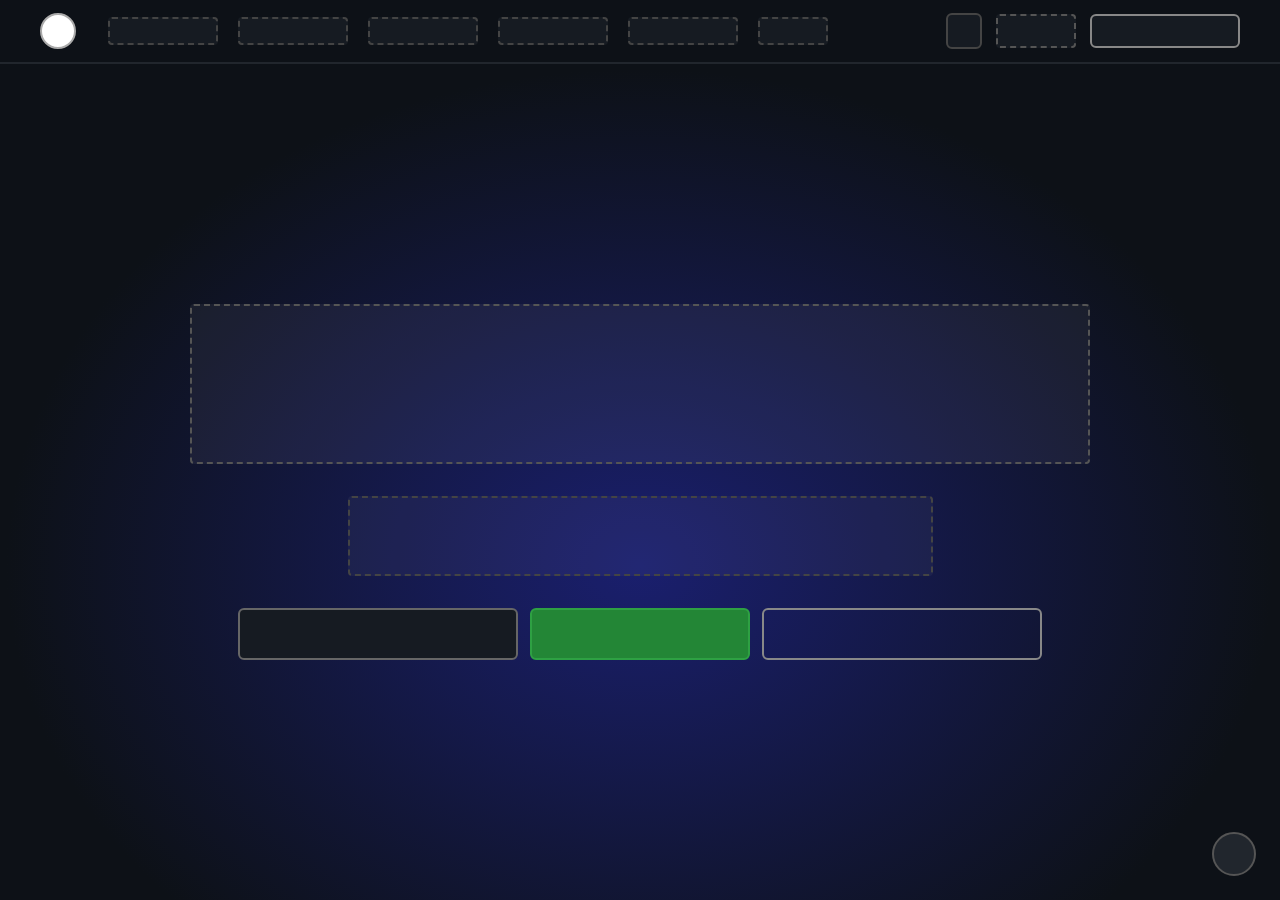
<file: atv03/layoutTres.html>
<!DOCTYPE html>
<html lang="pt-BR">

<head>
    <meta charset="UTF-8" />
    <meta name="viewport" content="width=device-width, initial-scale=1.0" />
    <title>LayoutTres</title>
    <link rel="stylesheet" href="telaTres.css" />
</head>

<body>

    <header>
        <div class="header-left">
            <div class="logo"></div>
            <nav class="nav-links">
                <div class="nav-item"></div>
                <div class="nav-item"></div>
                <div class="nav-item"></div>
                <div class="nav-item"></div>
                <div class="nav-item"></div>
                <div class="nav-item-sm"></div>
            </nav>
        </div>
        <div class="header-right">
            <div class="btn-search"></div>
            <div class="btn-ghost"></div>
            <div class="btn-outline"></div>
        </div>
    </header>

    <main>
        <section class="hero">
            <div class="hero-title"></div>
            <div class="hero-description"></div>
            <div class="hero-actions">
                <div class="input-email"></div>
                <div class="btn-green"></div>
                <div class="btn-dark-outline"></div>
            </div>
        </section>
    </main>

    <div class="scroll-btn"></div>

</body>

</html>
</file>
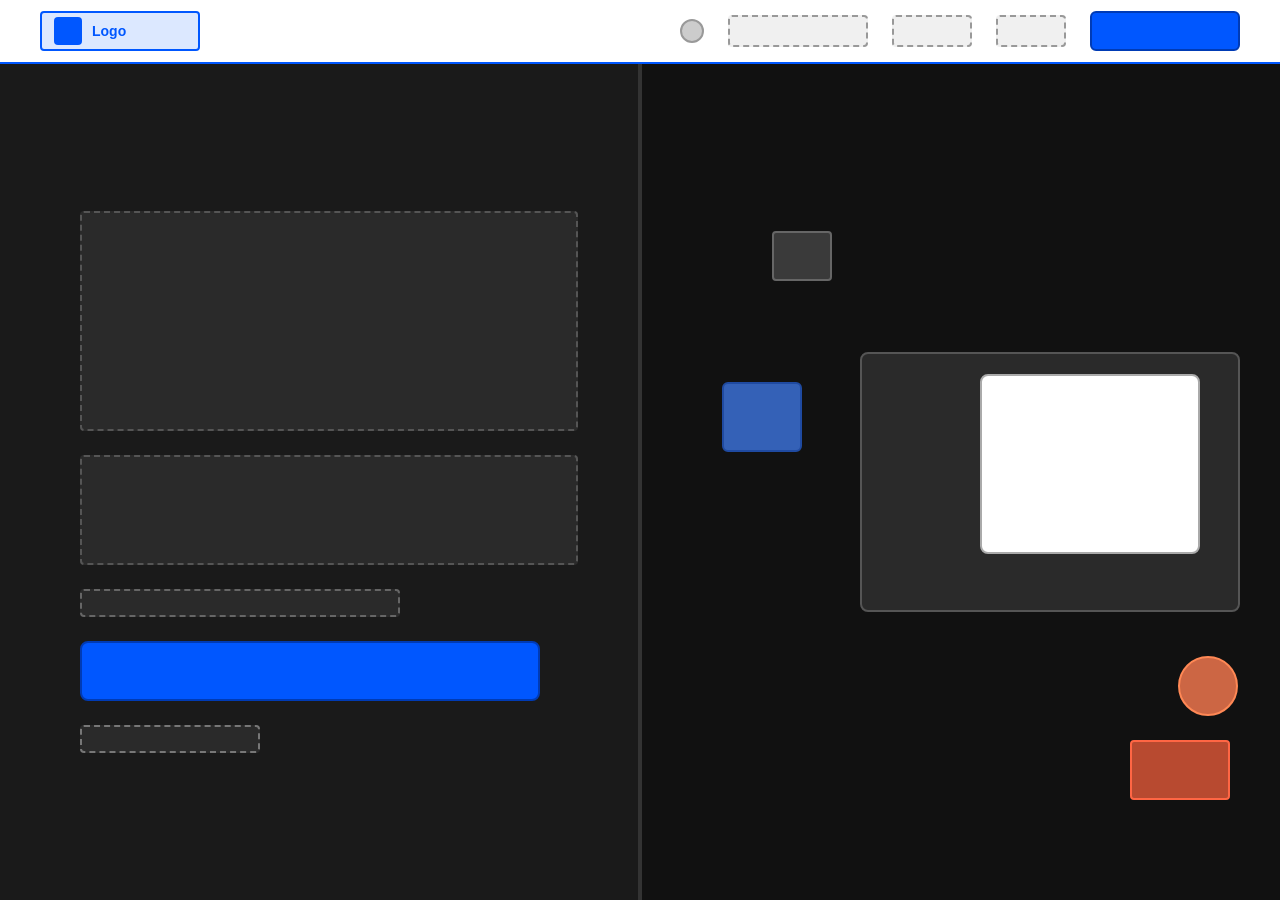
<file: atv03/layoutUm.html>
<!DOCTYPE html>
<html lang="en">

<head>
    <meta charset="UTF-8">
    <meta name="viewport" content="width=device-width, initial-scale=1.0">
    <title>LayoutUM</title>
    <link rel="stylesheet" href="telaUm.css">
</head>

<body>

    <header>

        <div class="header-logo">
            <div class="logo-icon"></div>
            Logo
        </div>

        <nav class="header-nav">
            <div class="nav-icon"></div>
            <div class="nav-link"></div>
            <div class="nav-link-sm"></div>
            <div class="nav-link-sm2"></div>
            <div class="btn-cta"></div>
        </nav>

    </header>

    <main>

        <section class="hero-left">
            <div class="hero-title"></div>
            <div class="hero-description"></div>
            <div class="hero-link"></div>
            <div class="hero-btn-primary"></div>
            <div class="hero-btn-secondary"></div>
        </section>

        <section class="hero-right">
            <div class="deco-card-sm"></div>
            <div class="deco-folder"></div>
            <div class="mockup-main"></div>
            <div class="mockup-modal"></div>
            <div class="deco-avatar"></div>
            <div class="deco-thumb"></div>
        </section>

    </main>
</body>

</html>
</file>
<file: atv04/style.css>
* {
    margin: 0;
    padding: 0;
    box-sizing: border-box;
    scroll-behavior: smooth;
}

body {
    font-family: 'Arial', sans-serif;
    background-color: #f0f0f0;
    color: #1a1a1a;
    line-height: 1.5;
}

.main-header {
    background-color: #000;
    color: #fff;
    padding: 20px;
    text-align: center;
    position: sticky;
    top: 0;
    z-index: 1000;
}

.logo {
    max-width: 80px; 
    height: auto;
    margin: 0 auto 10px;
    display: block;
    border-radius: 50%; 
}

.main-nav ul {
    display: flex;
    justify-content: center;
    list-style: none;
    margin-top: 15px;
    gap: 25px;
}

.main-nav a {
    color: #ccc;
    text-decoration: none;
    font-weight: bold;
    font-size: 0.9rem;
    text-transform: uppercase;
}

.main-nav a:hover {
    color: #fff;
}

.container {
    display: flex;
    max-width: 1100px;
    margin: 30px auto;
    gap: 20px;
    padding: 0 20px;
}

.content-area {
    flex: 3;
    display: flex;
    flex-direction: column;
    gap: 20px;
}

section, article {
    background: #fff;
    padding: 25px;
    border-radius: 4px;
    box-shadow: 0 2px 4px rgba(0,0,0,0.1);
}

.post-img {
    width: 100%;
    max-height: 400px; 
    object-fit: cover; 
    margin: 15px 0;
    border-radius: 4px;
}

h2 {
    border-bottom: 2px solid #000;
    padding-bottom: 10px;
    font-size: 1.5rem;
}

.sidebar {
    flex: 1;
    background: #2c2c2c;
    color: #fff;
    padding: 20px;
    border-radius: 4px;
    height: fit-content;
}

.sidebar h3 {
    margin-bottom: 15px;
    border-bottom: 1px solid #444;
    padding-bottom: 5px;
}

.sidebar ul {
    list-style: none;
}

.sidebar li {
    margin-bottom: 10px;
}

.sidebar a {
    color: #00a8ff;
    text-decoration: none;
    font-size: 0.85rem;
}

.main-footer {
    background-color: #000;
    color: #fff;
    text-align: center;
    padding: 20px;
    margin-top: 40px;
}
</file>
<file: atv03/telaCinco.css>
* {
margin: 0;
padding: 0;
box-sizing: border-box;
}

body {
font-family: sans-serif;
background-color: #ffffff;
color: #000;
}

main {
display: flex;
flex-direction: column;
max-width: 900px;
margin: 0 auto;
padding: 24px 0;
}

.news-item {
display: flex;
flex-direction: row;
align-items: flex-start;
gap: 24px;
padding: 24px 0;
}

.news-img {
width: 300px;
height: 200px;
flex-shrink: 0;
background-color: #d0d0d0;
border: 2px solid #aaa;
border-radius: 4px;
}

.news-content {
display: flex;
flex-direction: column;
gap: 12px;
flex: 1;
padding-top: 4px;
}

.news-category {
width: 80px;
height: 16px;
background-color: #e8e8e8;
border: 2px dashed #bbb;
border-radius: 3px;
}

.news-title {
width: 100%;
height: 80px;
background-color: #e8f5e9;
border: 2px solid #2e7d32;
border-radius: 4px;
}

.news-subtitle {
width: 95%;
height: 40px;
background-color: #f5f5f5;
border: 2px dashed #ccc;
border-radius: 4px;
}

.news-meta {
width: 160px;
height: 16px;
background-color: #eeeeee;
border: 2px dashed #ccc;
border-radius: 3px;
}

.divider {
border: none;
border-top: 1px solid #e0e0e0;
}
</file>
<file: atv03/telaDois.css>
* {
margin: 0;
padding: 0;
box-sizing: border-box;
}

body {
font-family: sans-serif;
background-color: #ffffff;
color: #000;
overflow-x: hidden;
}

header {
display: flex;
align-items: center;
justify-content: space-between;
padding: 0 40px;
height: 60px;
background-color: #fff;
border-bottom: 2px solid #e0e0e0;
}

.header-left {
display: flex;
align-items: center;
gap: 28px;
}

.logo {
width: 32px;
height: 32px;
background-color: #f0c0ff;
border: 2px solid #cc44ff;
border-radius: 6px;
}

.nav-links {
display: flex;
align-items: center;
gap: 20px;
}

.nav-item {
width: 100px;
height: 28px;
background-color: #f5f5f5;
border: 2px dashed #bbb;
border-radius: 4px;
}

.nav-item-sm {
width: 70px;
height: 28px;
background-color: #f5f5f5;
border: 2px dashed #bbb;
border-radius: 4px;
}

.header-right {
display: flex;
align-items: center;
gap: 16px;
}

.btn-ghost {
width: 80px;
height: 36px;
background-color: #f5f5f5;
border: 2px dashed #bbb;
border-radius: 4px;
}

.btn-outline {
width: 200px;
height: 38px;
background-color: #fff;
border: 2px solid #111;
border-radius: 6px;
}

.btn-solid {
width: 180px;
height: 38px;
background-color: #111;
border: 2px solid #000;
border-radius: 6px;
}

main {
display: flex;
align-items: center;
justify-content: space-between;
min-height: calc(100vh - 60px);
padding: 60px 80px;
overflow: hidden;
position: relative;
}

.hero-left {
display: flex;
flex-direction: column;
justify-content: center;
gap: 28px;
width: 52%;
}

.hero-title {
width: 100%;
height: 110px;
background-color: #f5f5f5;
border: 2px dashed #999;
border-radius: 4px;
}

.hero-description {
width: 90%;
height: 130px;
background-color: #f5f5f5;
border: 2px dashed #bbb;
border-radius: 4px;
}

.hero-buttons {
display: flex;
align-items: center;
gap: 16px;
}

.hero-btn-primary {
width: 160px;
height: 48px;
background-color: #111;
border: 2px solid #000;
border-radius: 6px;
}

.hero-btn-outline {
width: 210px;
height: 48px;
background-color: #fff;
border: 2px solid #111;
border-radius: 6px;
}

.hero-right {
display: flex;
flex-direction: column;
align-items: center;
justify-content: center;
gap: 16px;
width: 40%;
position: relative;
min-height: 500px;
}

.deco-semicircle {
width: 200px;
height: 100px;
background-color: #3355cc;
border: 3px solid #2233aa;
border-radius: 200px 200px 0 0;
position: relative;
}

.deco-semicircle::after {
content: "";
position: absolute;
bottom: 0;
left: 50%;
transform: translateX(-50%);
width: 120px;
height: 60px;
background-color: #227733;
border: 3px solid #116622;
border-radius: 200px 200px 0 0;
}

.deco-pill-top,
.deco-pill-bottom {
width: 50px;
height: 20px;
background-color: #ff44aa;
border: 2px solid #cc2288;
border-radius: 20px;
}

.deco-diamond {
width: 180px;
height: 180px;
background-color: #7a1a1a;
border: 3px solid #550f0f;
transform: rotate(45deg);
border-radius: 8px;
display: flex;
align-items: center;
justify-content: center;
}

.deco-diamond-inner {
width: 90px;
height: 90px;
background-color: #cccc22;
border: 3px solid #aaaa00; 
border-radius: 50%;
transform: rotate(-45deg);
}

.deco-cloud {
width: 180px;
height: 100px;
background-color: #44dd55;
border: 3px solid #22bb33;
border-radius: 50% 50% 0 0;
}
</file>
<file: atv03/telaquatro.css>
* {
margin: 0;
padding: 0;
box-sizing: border-box;
}

body {
font-family: sans-serif;
background-color: #000000;
color: #fff;
}

main {
display: flex;
flex-direction: column;
gap: 48px;
padding: 40px 60px;
}

.section-title {
font-size: 18px;
font-weight: bold;
margin-bottom: 16px;
color: #fff;
width: 200px;
height: 24px;
border-bottom: 2px solid #e50914;
}

.trending {
display: flex;
flex-direction: column;
}

.carousel {
display: flex;
align-items: center;
gap: 12px;
position: relative;
}

.card {
display: flex;
align-items: flex-end;
position: relative;
flex-shrink: 0;
}

.card-number {
font-size: 100px;
font-weight: 900;
color: #1a1a1a;
-webkit-text-stroke: 3px #444;
line-height: 1;
margin-right: -20px;
z-index: 1;
width: 80px;
}

.card-img {
width: 160px;
height: 200px;
background-color: #1a1a2e;
border: 2px solid #444;
border-radius: 6px;
z-index: 2;
}

.carousel-arrow {
width: 36px;
height: 60px;
background-color: #222;
border: 2px solid #555;
border-radius: 4px;
margin-left: 8px;
flex-shrink: 0;
}

.reasons {
display: flex;
flex-direction: column;
}

.cards-grid {
display: flex;
gap: 16px;
}

.reason-card {
display: flex;
flex-direction: column;
justify-content: space-between;
flex: 1;
min-height: 200px;
background-color: #1a1a2e;
border: 2px solid #333;
border-radius: 12px;
padding: 24px 20px 20px;
}

.reason-text-block {
display: flex;
flex-direction: column;
gap: 12px;
}

.reason-title {
width: 80%;
height: 40px;
background-color: #2a2a3e;
border: 2px dashed #555;
border-radius: 4px;
}

.reason-desc {
width: 100%;
height: 64px;
background-color: #2a2a3e;
border: 2px dashed #444;
border-radius: 4px;
}

.reason-icon {
align-self: flex-end;
width: 52px;
height: 52px;
background-color: #3a2a4e;
border: 2px solid #7755aa;
border-radius: 8px;
}

.reason-icon.icon-circle {
background-color: #cc44aa;
border: 2px solid #ff55cc;
border-radius: 50%;
}
</file>
<file: atv03/telaSeis.css>
* {
margin: 0;
padding: 0;
box-sizing: border-box;
}

body {
font-family: sans-serif;
background-color: #ffffff;
color: #000;
}

header {
display: flex;
align-items: center;
justify-content: space-between;
padding: 0 32px;
height: 60px;
border-bottom: 2px solid #e8e8e8;
background-color: #fff;
}

.header-left {
display: flex;
align-items: center;
gap: 16px;
}

.logo {
width: 90px;
height: 28px;
background-color: #f2a7c3;
border: 2px solid #ea4c89;
border-radius: 4px;
flex-shrink: 0;
}

.search-bar {
display: flex;
align-items: center;
gap: 0;
border: 2px solid #ddd;
border-radius: 24px;
overflow: hidden;
height: 38px;
}

.search-input {
width: 220px;
height: 100%;
background-color: #f9f9f9;
border: none;
}

.search-dropdown {
width: 80px;
height: 100%;
background-color: #f0f0f0;
border-left: 2px solid #ddd;
border-right: 2px solid #ddd;
}

.search-btn {
width: 38px;
height: 38px;
background-color: #ea4c89;
border: none;
border-radius: 0 22px 22px 0;
}

.header-nav {
display: flex;
align-items: center;
gap: 20px;
}

.nav-item {
width: 110px;
height: 28px;
background-color: #f5f5f5;
border: 2px dashed #ccc;
border-radius: 4px;
}

.nav-item-sm {
width: 80px;
height: 28px;
background-color: #f5f5f5;
border: 2px dashed #ccc;
border-radius: 4px;
}

.header-right {
display: flex;
align-items: center;
gap: 12px;
}

.btn-ghost {
width: 80px;
height: 36px;
background-color: #f5f5f5;
border: 2px dashed #ccc;
border-radius: 6px;
}

.btn-solid {
width: 80px;
height: 36px;
background-color: #1a1a2e;
border: 2px solid #000;
border-radius: 20px;
}

.filters-bar {
display: flex;
align-items: center;
justify-content: space-between;
padding: 12px 32px;
border-bottom: 2px solid #e8e8e8;
background-color: #fff;
}

.filter-dropdown {
width: 110px;
height: 34px;
background-color: #f5f5f5;
border: 2px solid #ccc;
border-radius: 6px;
flex-shrink: 0;
}

.filter-tags {
display: flex;
align-items: center;
gap: 8px;
flex: 1;
justify-content: center;
}

.tag {
width: 90px;
height: 30px;
background-color: #f0f0f0;
border: 2px dashed #ccc;
border-radius: 4px;
}

.tag.active {
background-color: #1a1a2e;
border: 2px solid #000;
border-radius: 4px;
}

.filter-btn {
width: 90px;
height: 34px;
background-color: #f5f5f5;
border: 2px solid #ccc;
border-radius: 6px;
flex-shrink: 0;
}

main {
padding: 32px;
background-color: #fff;
}

.grid {
display: grid;
grid-template-columns: repeat(4, 1fr);
gap: 24px;
}

.shot-card {
display: flex;
flex-direction: column;
gap: 10px;
}

.shot-img {
width: 100%;
height: 200px;
background-color: #e8e8e8;
border: 2px solid #ccc;
border-radius: 10px;
}

.shot-info {
display: flex;
align-items: center;
justify-content: space-between;
}

.shot-author {
display: flex;
align-items: center;
gap: 8px;
}

.avatar {
width: 24px;
height: 24px;
background-color: #ddd;
border: 2px solid #bbb;
border-radius: 50%;
flex-shrink: 0;
}

.author-name {
width: 90px;
height: 14px;
background-color: #ebebeb;
border: 2px dashed #ccc;
border-radius: 3px;
}

.badge {
width: 30px;
height: 14px;
background-color: #ffd700;
border: 2px solid #ccaa00;
border-radius: 3px;
}

.shot-stats {
display: flex;
align-items: center;
gap: 8px;
}

.stat {
width: 36px;
height: 14px;
background-color: #ebebeb;
border: 2px dashed #ccc;
border-radius: 3px;
}
</file>
<file: atv03/telaTres.css>
* {
margin: 0;
padding: 0;
box-sizing: border-box;
}

body {
font-family: sans-serif;
background-color: #0d1117;
color: #fff;
overflow-x: hidden;
position: relative;
}

header {
display: flex;
align-items: center;
justify-content: space-between;
padding: 0 40px;
height: 64px;
background-color: #0d1117;
border-bottom: 2px solid #21262d;
}

.header-left {
display: flex;
align-items: center;
gap: 32px;
}

.logo {
width: 36px;
height: 36px;
background-color: #ffffff;
border: 2px solid #aaa;
border-radius: 50%;
}

.nav-links {
display: flex;
align-items: center;
gap: 20px;
}

.nav-item {
width: 110px;
height: 28px;
background-color: #161b22;
border: 2px dashed #444;
border-radius: 4px;
}

.nav-item-sm {
width: 70px;
height: 28px;
background-color: #161b22;
border: 2px dashed #444;
border-radius: 4px;
}

.header-right {
display: flex;
align-items: center;
gap: 14px;
}

.btn-search {
width: 36px;
height: 36px;
background-color: #161b22;
border: 2px solid #444;
border-radius: 6px;
}

.btn-ghost {
width: 80px;
height: 34px;
background-color: #161b22;
border: 2px dashed #555;
border-radius: 4px;
}

.btn-outline {
width: 150px;
height: 34px;
background-color: #161b22;
border: 2px solid #888;
border-radius: 6px;
}

main {
display: flex;
align-items: center;
justify-content: center;
min-height: calc(100vh - 64px);
padding: 80px 40px;
background: radial-gradient(ellipse at 50% 60%, #1a1f6e 0%, #0d1117 70%);
}

.hero {
display: flex;
flex-direction: column;
align-items: center;
gap: 32px;
max-width: 900px;
width: 100%;
text-align: center;
}

.hero-title {
width: 100%;
height: 160px;
background-color: rgba(255, 255, 255, 0.05);
border: 2px dashed #555;
border-radius: 4px;
}

.hero-description {
width: 65%;
height: 80px;
background-color: rgba(255, 255, 255, 0.04);
border: 2px dashed #444;
border-radius: 4px;
}

.hero-actions {
display: flex;
align-items: center;
gap: 12px;
width: 100%;
justify-content: center;
}

.input-email {
width: 280px;
height: 52px;
background-color: #161b22;
border: 2px solid #666;
border-radius: 6px;
}

.btn-green {
width: 220px;
height: 52px;
background-color: #238636;
border: 2px solid #2ea043;
border-radius: 6px;
}

.btn-dark-outline {
width: 280px;
height: 52px;
background-color: transparent;
border: 2px solid #888;
border-radius: 6px;
}

.scroll-btn {
position: fixed;
bottom: 24px;
right: 24px;
width: 44px;
height: 44px;
background-color: #21262d;
border: 2px solid #555;
border-radius: 50%;
}
</file>
<file: atv03/telaUm.css>
* {
  margin: 0;
  padding: 0;
  box-sizing: border-box;
}

body {
  font-family: sans-serif;
  background-color: #1a1a1a;
  color: #fff;
}

header {
  display: flex;
  align-items: center;
  justify-content: space-between;
  padding: 0 40px;
  height: 64px;
  background-color: #ffffff;
  border-bottom: 2px solid #0057ff;
}

.header-logo {
  display: flex;
  align-items: center;
  gap: 10px;
  width: 160px;
  height: 40px;
  background-color: #dce8ff;
  border: 2px solid #0057ff;
  border-radius: 4px;
  padding: 0 12px;
  font-size: 14px;
  color: #0057ff;
  font-weight: bold;
}

.logo-icon {
  width: 28px;
  height: 28px;
  background-color: #0057ff;
  border-radius: 4px;
}

.header-nav {
  display: flex;
  align-items: center;
  gap: 24px;
}

.nav-icon {
  width: 24px;
  height: 24px;
  background-color: #ccc;
  border-radius: 50%;
  border: 2px solid #999;
}

.nav-link {
  display: block;
  width: 140px;
  height: 32px;
  background-color: #f0f0f0;
  border: 2px dashed #999;
  border-radius: 4px;
}

.nav-link-sm {
  display: block;
  width: 80px;
  height: 32px;
  background-color: #f0f0f0;
  border: 2px dashed #999;
  border-radius: 4px;
}

.nav-link-sm2 {
  display: block;
  width: 70px;
  height: 32px;
  background-color: #f0f0f0;
  border: 2px dashed #999;
  border-radius: 4px;
}

.btn-cta {
  display: block;
  width: 150px;
  height: 40px;
  background-color: #0057ff;
  border: 2px solid #003bb5;
  border-radius: 6px;
}

main {
  display: flex;
  min-height: calc(100vh - 64px);
}

.hero-left {
  display: flex;
  flex-direction: column;
  justify-content: center;
  gap: 24px;
  width: 50%;
  padding: 60px 60px 60px 80px;
  background-color: #1a1a1a;
  border-right: 2px solid #333;
}

.hero-title {
  width: 100%;
  height: 220px;
  background-color: #2a2a2a;
  border: 2px dashed #555;
  border-radius: 4px;
}

.hero-description {
  width: 100%;
  height: 110px;
  background-color: #2a2a2a;
  border: 2px dashed #555;
  border-radius: 4px;
}

.hero-link {
  width: 320px;
  height: 28px;
  background-color: #2a2a2a;
  border: 2px dashed #666;
  border-radius: 4px;
}

.hero-btn-primary {
  width: 460px;
  height: 60px;
  background-color: #0057ff;
  border: 2px solid #003bb5;
  border-radius: 8px;
}

.hero-btn-secondary {
  width: 180px;
  height: 28px;
  background-color: #2a2a2a;
  border: 2px dashed #777;
  border-radius: 4px;
}

.hero-right {
  display: flex;
  align-items: center;
  justify-content: center;
  position: relative;
  width: 50%;
  background-color: #111;
  border-left: 2px solid #333;
  overflow: hidden;
}

.mockup-main {
  position: absolute;
  right: 40px;
  top: 50%;
  transform: translateY(-50%);
  width: 380px;
  height: 260px;
  background-color: #2a2a2a;
  border: 2px solid #555;
  border-radius: 8px;
}

.mockup-modal {
  position: absolute;
  right: 80px;
  top: 50%;
  transform: translateY(-60%);
  width: 220px;
  height: 180px;
  background-color: #fff;
  border: 2px solid #aaa;
  border-radius: 8px;
}

.deco-folder {
  position: absolute;
  left: 80px;
  top: 38%;
  width: 80px;
  height: 70px;
  background-color: #3b6fd4;
  border: 2px solid #2255bb;
  border-radius: 6px;
  opacity: 0.85;
}

.deco-card-sm {
  position: absolute;
  left: 130px;
  top: 20%;
  width: 60px;
  height: 50px;
  background-color: #3a3a3a;
  border: 2px solid #666;
  border-radius: 4px;
}

.deco-avatar {
  position: absolute;
  right: 42px;
  bottom: 22%;
  width: 60px;
  height: 60px;
  background-color: #cc6644;
  border: 2px solid #ff8855;
  border-radius: 50%;
}

.deco-thumb {
  position: absolute;
  right: 50px;
  bottom: 12%;
  width: 100px;
  height: 60px;
  background-color: #b84a30;
  border: 2px solid #ff6644;
  border-radius: 4px;
}
</file>
